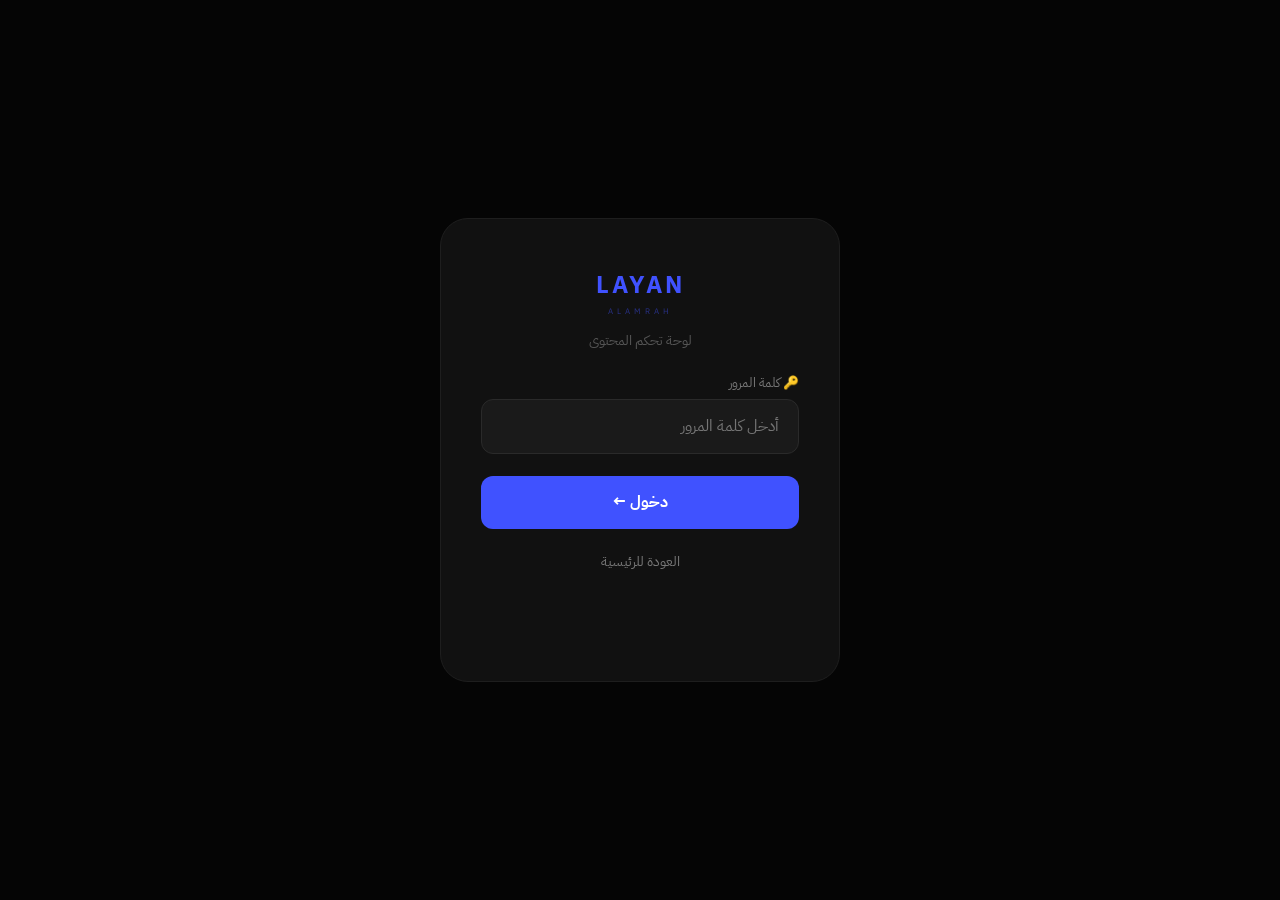
<file: Admin.html>
<!DOCTYPE html>
<html lang="ar" dir="rtl">

<head>
    <meta charset="UTF-8">
    <meta name="viewport" content="width=device-width, initial-scale=1.0">
    <title>لوحة التحكم — ليان آل عمره</title>
    <link href="https://fonts.googleapis.com/css2?family=IBM+Plex+Sans+Arabic:wght@300;400;500;600;700&display=swap"
        rel="stylesheet">

    <style>
        /* =========================================
           1. المتغيرات والأساسيات
           ========================================= */
        :root {
            --blue: #4052FF;
            --black: #050505;
            --white: #fff;
            --surface: #f7f7f5;
            --border: #e5e5e5;
            --muted: #888;
            --red: #ef4444;
            --sidebar-w: 260px;
        }

        * {
            margin: 0;
            padding: 0;
            box-sizing: border-box;
        }

        body {
            font-family: 'IBM Plex Sans Arabic', sans-serif;
            background: var(--surface);
            color: var(--black);
            direction: rtl;
            min-height: 100vh;
        }

        /* =========================================
           2. شاشة تسجيل الدخول (Login)
           ========================================= */
        #loginScreen {
            position: fixed;
            inset: 0;
            background: var(--black);
            display: flex;
            align-items: center;
            justify-content: center;
            z-index: 9999;
        }

        .login-box {
            background: #111;
            border: 1px solid #1e1e1e;
            border-radius: 28px;
            padding: 3rem 2.5rem;
            width: 100%;
            max-width: 400px;
            display: flex;
            flex-direction: column;
            gap: 1.4rem;
        }

        .login-brand {
            text-align: center;
        }

        .login-brand .b1 {
            font-size: 1.5rem;
            font-weight: 700;
            color: var(--blue);
            letter-spacing: 3px;
        }

        .login-brand .b2 {
            font-size: 0.5rem;
            letter-spacing: 4px;
            color: var(--blue);
            opacity: 0.5;
            display: block;
            margin-top: 2px;
        }

        .login-brand p {
            font-size: 0.85rem;
            color: #555;
            margin-top: 0.8rem;
        }

        .login-label {
            font-size: 0.8rem;
            color: #777;
            margin-bottom: 0.4rem;
            display: block;
        }

        .login-input {
            background: #1a1a1a;
            border: 1.5px solid #2a2a2a;
            border-radius: 12px;
            padding: 0.9rem 1.2rem;
            font-size: 1rem;
            color: #fff;
            width: 100%;
            font-family: inherit;
            transition: 0.2s;
        }

        .login-input:focus {
            outline: none;
            border-color: var(--blue);
        }

        .login-input.shake {
            animation: shake 0.3s ease;
            border-color: var(--red);
        }

        @keyframes shake {

            0%,
            100% {
                transform: translateX(0)
            }

            25% {
                transform: translateX(-8px)
            }

            75% {
                transform: translateX(8px)
            }
        }

        .login-btn {
            background: var(--blue);
            color: #fff;
            border: none;
            border-radius: 12px;
            padding: 0.9rem;
            font-size: 1rem;
            font-weight: 700;
            cursor: pointer;
            font-family: inherit;
            transition: 0.2s;
            width: 100%;
        }

        .login-btn:hover {
            opacity: 0.85;
        }

        .login-error {
            font-size: 0.82rem;
            color: var(--red);
            text-align: center;
            min-height: 1rem;
        }

        .login-hint {
            font-size: 0.75rem;
            color: #333;
            text-align: center;
        }

        /* =========================================
           3. تخطيط لوحة التحكم (Layout & Sidebar)
           ========================================= */
        #adminApp {
            display: none;
        }

        .sidebar {
            width: var(--sidebar-w);
            background: var(--black);
            color: var(--white);
            position: fixed;
            top: 0;
            right: 0;
            height: 100vh;
            display: flex;
            flex-direction: column;
            overflow-y: auto;
            z-index: 100;
        }

        .sb-brand {
            padding: 1.8rem 1.5rem 1.2rem;
            border-bottom: 1px solid #181818;
        }

        .sb-brand .b1 {
            font-size: 1rem;
            font-weight: 700;
            color: var(--blue);
            letter-spacing: 2px;
        }

        .sb-brand .b2 {
            font-size: 0.45rem;
            letter-spacing: 3px;
            color: var(--blue);
            opacity: 0.5;
            display: block;
        }

        .sb-brand .badge {
            display: inline-block;
            margin-top: 0.6rem;
            font-size: 0.62rem;
            background: #181818;
            color: #444;
            padding: 0.2rem 0.6rem;
            border-radius: 20px;
            letter-spacing: 1px;
        }

        .sb-nav {
            flex: 1;
            padding: 0.8rem 0;
        }

        .nav-label {
            font-size: 0.6rem;
            color: #333;
            letter-spacing: 2px;
            padding: 0.8rem 1.5rem 0.3rem;
            text-transform: uppercase;
        }

        .nav-item {
            display: flex;
            align-items: center;
            gap: 0.75rem;
            padding: 0.7rem 1.5rem;
            font-size: 0.87rem;
            color: #666;
            cursor: pointer;
            transition: 0.15s;
            border-right: 3px solid transparent;
            user-select: none;
        }

        .nav-item:hover,
        .nav-item.active {
            color: var(--white);
            background: #0c0c0c;
        }

        .nav-item.active {
            border-right-color: var(--blue);
        }

        .nav-item .ico {
            width: 18px;
            text-align: center;
            font-size: 0.95rem;
        }

        .sb-foot {
            padding: 1rem 1.5rem;
            border-top: 1px solid #181818;
            display: flex;
            flex-direction: column;
            gap: 0.5rem;
        }

        .prev-link,
        .logout-btn {
            display: flex;
            align-items: center;
            justify-content: center;
            gap: 0.4rem;
            border: 1px solid #222;
            border-radius: 8px;
            padding: 0.55rem;
            font-size: 0.8rem;
            color: #555;
            text-decoration: none;
            transition: 0.2s;
            font-family: inherit;
            background: none;
            cursor: pointer;
            width: 100%;
        }

        .prev-link:hover {
            border-color: var(--blue);
            color: var(--blue);
        }

        .logout-btn:hover {
            border-color: var(--red);
            color: var(--red);
        }

        .admin-main {
            margin-right: var(--sidebar-w);
            min-height: 100vh;
            padding: 2rem;
        }

        .topbar {
            display: flex;
            align-items: center;
            justify-content: space-between;
            margin-bottom: 2rem;
            flex-wrap: wrap;
            gap: 1rem;
        }

        .topbar h1 {
            font-size: 1.4rem;
            font-weight: 700;
        }

        .topbar p {
            font-size: 0.82rem;
            color: var(--muted);
            margin-top: 0.2rem;
        }

        .save-btn {
            background: var(--blue);
            color: #fff;
            border: none;
            border-radius: 12px;
            padding: 0.7rem 1.8rem;
            font-size: 0.9rem;
            font-weight: 700;
            cursor: pointer;
            font-family: inherit;
            transition: 0.2s;
            white-space: nowrap;
        }

        .save-btn:hover {
            opacity: 0.85;
        }

        /* =========================================
           4. اللوحات والبطاقات (Panels & Cards)
           ========================================= */
        .panel {
            display: none;
        }

        .panel.active {
            display: block;
            animation: fadeUp 0.2s ease;
        }

        @keyframes fadeUp {
            from {
                opacity: 0;
                transform: translateY(8px)
            }

            to {
                opacity: 1;
                transform: translateY(0)
            }
        }

        .card {
            background: var(--white);
            border: 1px solid var(--border);
            border-radius: 18px;
            margin-bottom: 1.5rem;
            overflow: hidden;
        }

        .card-head {
            display: flex;
            align-items: center;
            justify-content: space-between;
            padding: 1rem 1.5rem;
            border-bottom: 1px solid var(--border);
            cursor: pointer;
            user-select: none;
        }

        .card-head h3 {
            font-size: 0.92rem;
            font-weight: 700;
            display: flex;
            align-items: center;
            gap: 0.5rem;
        }

        .chevron {
            color: var(--muted);
            transition: transform 0.2s;
            font-size: 0.7rem;
        }

        .card-head.open .chevron {
            transform: rotate(180deg);
        }

        .card-body {
            padding: 1.5rem;
        }

        .card-body.collapsed {
            display: none;
        }

        /* =========================================
           5. النماذج والأدوات (Forms & Tools)
           ========================================= */
        .f {
            display: flex;
            flex-direction: column;
            gap: 0.4rem;
            margin-bottom: 1.1rem;
        }

        .f:last-child {
            margin-bottom: 0;
        }

        .f label {
            font-size: 0.78rem;
            font-weight: 600;
            color: #555;
        }

        .f input,
        .f textarea {
            border: 1px solid var(--border);
            border-radius: 10px;
            padding: 0.65rem 1rem;
            font-size: 0.9rem;
            font-family: inherit;
            direction: rtl;
            transition: 0.2s;
            color: var(--black);
            width: 100%;
        }

        .f input:focus,
        .f textarea:focus {
            outline: none;
            border-color: var(--blue);
        }

        .f textarea {
            resize: vertical;
            min-height: 75px;
        }

        .fg2 {
            display: grid;
            grid-template-columns: 1fr 1fr;
            gap: 1rem;
        }

        .rep-item {
            background: var(--surface);
            border: 1px solid var(--border);
            border-radius: 12px;
            padding: 1rem;
            margin-bottom: 0.75rem;
        }

        .rep-head {
            display: flex;
            justify-content: space-between;
            align-items: center;
            margin-bottom: 0.8rem;
        }

        .rep-num {
            font-size: 0.72rem;
            font-weight: 700;
            color: var(--blue);
        }

        .del-btn,
        .add-btn {
            font-family: inherit;
            cursor: pointer;
            transition: 0.2s;
        }

        .del-btn {
            background: none;
            border: 1px solid #eee;
            border-radius: 8px;
            padding: 0.3rem 0.7rem;
            color: #bbb;
            font-size: 0.75rem;
        }

        .del-btn:hover {
            border-color: var(--red);
            color: var(--red);
            background: #fff5f5;
        }

        .add-btn {
            background: none;
            border: 1.5px dashed var(--border);
            border-radius: 10px;
            padding: 0.6rem 1rem;
            font-size: 0.82rem;
            color: var(--muted);
            width: 100%;
        }

        .add-btn:hover {
            border-color: var(--blue);
            color: var(--blue);
            background: #f0f2ff;
        }

        .tool-item-row {
            background: var(--surface);
            border: 1px solid var(--border);
            border-radius: 12px;
            padding: 0.9rem 1rem;
            margin-bottom: 0.75rem;
            display: flex;
            gap: 0.75rem;
            align-items: center;
            flex-wrap: wrap;
        }

        .tool-item-row input,
        .tool-item-row select {
            border: 1px solid var(--border);
            border-radius: 8px;
            padding: 0.5rem 0.8rem;
            font-size: 0.85rem;
            font-family: inherit;
        }

        .tool-item-row input {
            flex: 1;
            min-width: 80px;
        }

        .tool-item-row select {
            background: #fff;
            color: #444;
            cursor: pointer;
        }

        .tool-item-row input:focus,
        .tool-item-row select:focus {
            outline: none;
            border-color: var(--blue);
        }

        .sec-card {
            background: var(--white);
            border: 1px solid var(--border);
            border-radius: 18px;
            padding: 2rem;
            max-width: 480px;
        }

        .sec-card h3 {
            font-size: 1rem;
            font-weight: 700;
            margin-bottom: 1.2rem;
        }

        /* =========================================
           6. أزرار اللغات والإشعارات (Tabs & Toast)
           ========================================= */
        .lang-tabs {
            display: flex;
            gap: 0.5rem;
            margin-bottom: 1.5rem;
        }

        .lang-tab {
            flex: 1;
            padding: 0.6rem;
            border: 1.5px solid var(--border);
            border-radius: 10px;
            font-size: 0.85rem;
            font-weight: 700;
            cursor: pointer;
            background: none;
            font-family: inherit;
            color: var(--muted);
            transition: 0.2s;
            text-align: center;
        }

        .lang-tab.active,
        .lang-tab:hover {
            border-color: var(--blue);
            color: var(--blue);
        }

        .lang-tab.active {
            background: var(--blue);
            color: #fff;
        }

        .toast {
            position: fixed;
            bottom: 2rem;
            left: 50%;
            transform: translateX(-50%) translateY(120px);
            background: var(--black);
            color: var(--white);
            padding: 0.75rem 1.8rem;
            border-radius: 50px;
            font-size: 0.88rem;
            font-weight: 600;
            z-index: 9998;
            transition: transform 0.3s ease;
            pointer-events: none;
        }

        .toast.show {
            transform: translateX(-50%) translateY(0);
        }

        .toast.ok {
            background: #16a34a;
        }

        .toast.err {
            background: var(--red);
        }

        /* =========================================
           ✨ تصميم المحرر المرئي (WYSIWYG) الجديد ✨
           ========================================= */
        .rich-editor {
            border: 1px solid var(--border);
            border-radius: 10px;
            padding: 1.5rem;
            min-height: 250px;
            background: #fff;
            overflow-y: auto;
            outline: none;
            font-size: 1.05rem;
            line-height: 1.8;
            color: var(--black);
            direction: auto;
        }

        .rich-editor:empty:before {
            content: attr(placeholder);
            color: #aaa;
            pointer-events: none;
            display: block;
        }

        .rich-editor img {
            max-width: 100%;
            height: auto;
            border-radius: 8px;
            margin: 15px 0;
            display: block;
            box-shadow: 0 4px 15px rgba(0, 0, 0, 0.08);
        }

        .rich-editor h2 {
            font-size: 1.6rem;
            margin: 1.5rem 0 0.5rem;
            color: var(--blue);
            font-weight: bold;
        }

        .rich-editor h3 {
            font-size: 1.3rem;
            margin: 1rem 0 0.5rem;
            font-weight: bold;
        }

        .rich-editor ul,
        .rich-editor ol {
            padding-right: 1.5rem;
            margin-bottom: 1rem;
        }

        @media(max-width:768px) {
            .sidebar {
                width: 100%;
                height: auto;
                position: relative;
            }

            .admin-main {
                margin-right: 0;
            }

            .fg2 {
                grid-template-columns: 1fr;
            }
        }
    </style>
</head>

<body>

    <div id="loginScreen">
        <div class="login-box">
            <div class="login-brand">
                <span class="b1">LAYAN</span><span class="b2">ALAMRAH</span>
                <p>لوحة تحكم المحتوى</p>
            </div>
            <div>
                <label class="login-label">🔑 كلمة المرور</label>
                <input type="password" class="login-input" id="passInput" placeholder="أدخل كلمة المرور"
                    autocomplete="current-password" />
            </div>
            <button class="login-btn" id="loginBtn">دخول ←</button>
            <a href="index.html" style="color:#777; text-align:center; font-size:0.85rem; text-decoration:none;">العودة
                للرئيسية</a>
            <div class="login-error" id="loginErr"></div>
            <div class="login-hint" id="loginHint"></div>
        </div>
    </div>

    <div id="adminApp">
        <div style="display:flex;min-height:100vh;">

            <aside class="sidebar">
                <div class="sb-brand">
                    <span class="b1">LAYAN</span><span class="b2">ALAMRAH</span>
                    <span class="badge">ADMIN PANEL</span>
                </div>
                <nav class="sb-nav">
                    <div class="nav-label">الصفحة الرئيسية</div>
                    <div class="nav-item active" data-panel="hero"><span class="ico">🏠</span> الهوية والهيرو</div>
                    <div class="nav-item" data-panel="services"><span class="ico">⚡</span> الخدمات</div>
                    <div class="nav-item" data-panel="tools"><span class="ico">🛠</span> Core Tools</div>
                    <div class="nav-item" data-panel="about"><span class="ico">👤</span> About Me</div>
                    <div class="nav-item" data-panel="stories"><span class="ico">🏆</span> Success Stories</div>
                    <div class="nav-item" data-panel="footer"><span class="ico">📬</span> Footer & Contact</div>

                    <div class="nav-label">المدونة</div>
                    <div class="nav-item" data-panel="blog"><span class="ico">✍️</span> إدارة المقالات</div>

                    <div class="nav-label">الإعدادات</div>
                    <div class="nav-item" data-panel="security"><span class="ico">🔒</span> كلمة المرور</div>
                </nav>
                <div class="sb-foot">
                    <a href="index.html" target="_blank" class="prev-link">👁 معاينة الموقع</a>
                    <button class="logout-btn" id="logoutBtn">تسجيل الخروج</button>
                </div>
            </aside>

            <main class="admin-main">
                <div class="topbar">
                    <div>
                        <h1 id="pTitle">الهوية والهيرو</h1>
                        <p id="pSub">تعديل الألوان، صورة الهيرو، والنصوص</p>
                    </div>
                    <button class="save-btn" id="saveBtn">💾 حفظ التغييرات</button>
                </div>

                <div class="lang-tabs">
                    <button class="lang-tab active" data-lang="en">🇬🇧 English</button>
                    <button class="lang-tab" data-lang="ar">🇸🇦 العربية</button>
                </div>

                <div class="panel active" id="panel-hero">

                    <div class="card">
                        <div class="card-head open" onclick="toggleCard(this)">
                            <h3>🎨 الهوية البصرية (اللون والخلفية)</h3><span class="chevron">▼</span>
                        </div>
                        <div class="card-body">
                            <div class="f"
                                style="background: rgba(64,82,255,0.05); padding: 15px; border-radius: 8px; margin-bottom: 20px;">
                                <label style="color:var(--blue); font-weight:bold;">لون الموقع الأساسي (Theme
                                    Color)</label>
                                <p style="font-size: 0.8rem; color: #666; margin-bottom: 10px;">سيتم تغيير اللون الأزرق
                                    في كامل الموقع لهذا اللون.</p>
                                <input type="color" id="themeColor" value="#4052FF"
                                    style="width: 80px; height: 45px; cursor: pointer; border: none; border-radius: 5px; padding: 0;">
                            </div>

                            <div class="f"
                                style="background: rgba(64,82,255,0.05); padding: 15px; border-radius: 8px; margin-bottom: 0;">
                                <label style="color:var(--blue); font-weight:bold;">صورة خلفية الهيرو (القسم
                                    العلوي)</label>
                                <p style="font-size: 0.8rem; color: #666; margin-bottom: 10px;">يفضل رفع صورة بصيغة PNG
                                    وبدون خلفية لدمجها مع التصميم الأسود.</p>
                                <input type="file" id="heroImgInput" accept="image/*" onchange="uploadHeroBg(event)"
                                    style="padding: 0.5rem; background: #fff; border: 1px solid var(--border); border-radius: 8px;">
                                <div style="margin-top: 15px;">
                                    <img id="heroBgPreview"
                                        style="max-width: 250px; display: none; background: #000; padding: 10px; border-radius: 12px; margin-bottom: 10px; border: 1px solid #333;">
                                    <button onclick="removeHeroBg()" type="button" class="del-btn"
                                        style="color: var(--red); border-color: var(--red);">🗑 إزالة الصورة والعودة
                                        للأساسي</button>
                                </div>
                            </div>
                        </div>
                    </div>

                    <div class="card">
                        <div class="card-head open" onclick="toggleCard(this)">
                            <h3>🏠 النصوص الرئيسية</h3><span class="chevron">▼</span>
                        </div>
                        <div class="card-body">
                            <div class="f"><label>السطر الأول — اسمك (يظهر باللون الأساسي)</label><input
                                    id="heroGreeting" type="text" /></div>
                            <div class="fg2">
                                <div class="f"><label>العنوان الكبير — السطر الأول</label><input id="heroTitle1"
                                        type="text" /></div>
                                <div class="f"><label>العنوان الكبير — السطر الثاني</label><input id="heroTitle2"
                                        type="text" /></div>
                            </div>
                            <div class="f"><label>نص زر Get in Touch</label><input id="heroBtnText" type="text" /></div>
                        </div>
                    </div>
                </div>

                <div class="panel" id="panel-services">
                    <div class="card">
                        <div class="card-head open" onclick="toggleCard(this)">
                            <h3>⚡ الخدمات</h3><span class="chevron">▼</span>
                        </div>
                        <div class="card-body">
                            <div id="servRep"></div>
                            <button class="add-btn" onclick="addService()">+ إضافة خدمة</button>
                        </div>
                    </div>
                </div>

                <div class="panel" id="panel-tools">
                    <div class="card">
                        <div class="card-head open" onclick="toggleCard(this)">
                            <h3>🛠 Core Tools</h3><span class="chevron">▼</span>
                        </div>
                        <div class="card-body">
                            <div class="f"
                                style="background: rgba(64,82,255,0.05); padding: 15px; border-radius: 8px; margin-bottom: 20px;">
                                <label style="color:var(--blue); font-weight:bold;">عنوان القسم الرئيسي بالموقع (Core
                                    Tools)</label>
                                <input type="text" id="secTitleTools"
                                    onchange="if(!content[editLang].titles) content[editLang].titles={}; content[editLang].titles.tools=this.value" />
                            </div>
                            <p style="font-size:0.82rem;color:var(--muted);margin-bottom:1.2rem;line-height:1.6;">
                                الأدوات المعروضة في قسم Core Tools.<br>
                                <b>text</b> = مربع نصي (مثل Ai) &nbsp;|&nbsp; <b>image</b> = صورة مخصصة &nbsp;|&nbsp;
                                <b>icon+text</b> = أيقونة SVG + نص
                            </p>
                            <div id="toolsRep"></div>
                            <button class="add-btn" onclick="addTool()">+ إضافة أداة</button>
                        </div>
                    </div>
                </div>

                <div class="panel" id="panel-about">
                    <div class="card">
                        <div class="card-head open" onclick="toggleCard(this)">
                            <h3>👤 بطاقات About Me</h3><span class="chevron">▼</span>
                        </div>
                        <div class="card-body">
                            <div class="f"
                                style="background: rgba(64,82,255,0.05); padding: 15px; border-radius: 8px; margin-bottom: 20px;">
                                <label style="color:var(--blue); font-weight:bold;">عنوان القسم الرئيسي بالموقع (About
                                    Me)</label>
                                <input type="text" id="secTitleAbout"
                                    onchange="if(!content[editLang].titles) content[editLang].titles={}; content[editLang].titles.about=this.value" />
                            </div>
                            <div id="aboutRep"></div>
                        </div>
                    </div>
                </div>

                <div class="panel" id="panel-stories">
                    <div class="card">
                        <div class="card-head open" onclick="toggleCard(this)">
                            <h3>🏆 Success Stories</h3><span class="chevron">▼</span>
                        </div>
                        <div class="card-body">
                            <div class="f"
                                style="background: rgba(64,82,255,0.05); padding: 15px; border-radius: 8px; margin-bottom: 20px;">
                                <label style="color:var(--blue); font-weight:bold;">عنوان القسم الرئيسي بالموقع (Success
                                    Stories)</label>
                                <input type="text" id="secTitleStories"
                                    onchange="if(!content[editLang].titles) content[editLang].titles={}; content[editLang].titles.success=this.value" />
                            </div>
                            <div id="storiesRep"></div>
                            <button class="add-btn" onclick="addStory()">+ إضافة قصة</button>
                        </div>
                    </div>
                </div>

                <div class="panel" id="panel-footer">
                    <div class="card">
                        <div class="card-head open" onclick="toggleCard(this)">
                            <h3>📬 حسابات التواصل (تطبق على كامل الموقع)</h3><span class="chevron">▼</span>
                        </div>
                        <div class="card-body">
                            <div class="f"><label>عنوان قسم الفوتر</label><input id="footerTitle" type="text" /></div>
                            <div class="f"><label>البريد الإلكتروني (يفعل زر القائمة والأيقونات)</label><input
                                    id="footerEmail" type="email" dir="ltr" placeholder="email@example.com" /></div>
                            <div class="f"><label>رابط LinkedIn</label><input id="footerLinkedin" type="url" dir="ltr"
                                    placeholder="https://linkedin.com/in/..." /></div>
                            <div class="f"><label>رابط X (Twitter)</label><input id="footerTwitter" type="url" dir="ltr"
                                    placeholder="https://x.com/..." /></div>
                            <div class="f"><label>رابط Instagram</label><input id="footerInsta" type="url" dir="ltr"
                                    placeholder="https://instagram.com/..." /></div>
                        </div>
                    </div>
                </div>

                <div class="panel" id="panel-blog">
                    <div class="card">
                        <div class="card-head open" onclick="toggleCard(this)">
                            <h3>✍️ إدارة المقالات</h3><span class="chevron">▼</span>
                        </div>
                        <div class="card-body">
                            <div class="f"
                                style="background: rgba(64,82,255,0.05); padding: 15px; border-radius: 8px; margin-bottom: 20px;">
                                <label style="color:var(--blue); font-weight:bold;">عنوان القسم الرئيسي بالموقع (My
                                    Blogs)</label>
                                <input type="text" id="secTitleBlog"
                                    onchange="if(!content[editLang].titles) content[editLang].titles={}; content[editLang].titles.blog=this.value" />
                            </div>
                            <button class="add-btn" onclick="openBlogEditor(-1)"
                                style="margin-bottom: 1.5rem; border-color: var(--blue); color: var(--blue);">+ إضافة
                                مقال جديد</button>
                            <div id="adminPostsRep"></div>
                        </div>
                    </div>

                    <div class="card" id="blogEditorCard" style="display: none; border: 2px solid var(--blue);">
                        <div class="card-head">
                            <h3 id="blogEditorTitle">إضافة مقال جديد</h3>
                        </div>
                        <div class="card-body">
                            <div class="fg2">
                                <div class="f"><label>🇬🇧 عنوان المقال — English *</label><input type="text" id="postTitle" dir="ltr" placeholder="Article title in English..." /></div>
                                <div class="f"><label>🇸🇦 عنوان المقال — العربي</label><input type="text" id="postTitleAr" dir="rtl" placeholder="عنوان المقال بالعربي..." /></div>
                            </div>
                            <div class="fg2">
                                <div class="f"><label>الوسم / التصنيف</label><input type="text" id="postTag"
                                        dir="auto" /></div>
                                <div class="f"><label>وقت القراءة (بالدقائق)</label><input type="number"
                                        id="postReadTime" /></div>
                            </div>
                            <div class="f"><label>صورة الغلاف (تظهر في الرئيسية)</label>
                                <input type="file" id="postCover" accept="image/*" />
                                <img id="coverPreview"
                                    style="max-width: 150px; display: none; margin-top: 10px; border-radius: 8px; border: 1px solid #ddd;" />
                            </div>
                            <div class="fg2">
                                <div class="f"><label>مقتطف قصير — English *</label><textarea id="postExcerpt" rows="2" dir="ltr" placeholder="Short excerpt in English..."></textarea></div>
                                <div class="f"><label>مقتطف قصير — العربي</label><textarea id="postExcerptAr" rows="2" dir="rtl" placeholder="مقتطف قصير بالعربي..."></textarea></div>
                            </div>

                            <!-- محرر الإنجليزي -->
                            <div class="f">
                                <label style="color:var(--blue); font-weight:bold;">🇬🇧 المحتوى الكامل — English</label>
                                <div style="display:flex; gap:5px; margin-bottom:5px; background:#f5f5f5; padding:5px; border-radius:8px; flex-wrap:wrap;">
                                    <button type="button" class="del-btn" onclick="insertBlogFormat('h2','postContent')">H2</button>
                                    <button type="button" class="del-btn" onclick="insertBlogFormat('h3','postContent')">H3</button>
                                    <button type="button" class="del-btn" onclick="insertBlogFormat('bold','postContent')"><b>B</b></button>
                                    <button type="button" class="del-btn" onclick="insertBlogFormat('bullet','postContent')">• List</button>
                                    <button type="button" class="del-btn" onclick="insertBlogFormat('divider','postContent')">— Divider</button>
                                    <input type="file" id="inlineImgUpload" accept="image/*" style="display:none">
                                    <button type="button" class="del-btn" style="color:var(--blue);border-color:var(--blue);" onclick="document.getElementById('inlineImgUpload').click()">🖼 Image</button>
                                </div>
                                <div id="postContent" contenteditable="true" dir="ltr"
                                    style="min-height:220px; padding:1rem; border:1px solid var(--border); border-radius:8px; outline:none; font-size:0.95rem; line-height:1.7; text-align:left;">
                                </div>
                            </div>

                            <!-- محرر العربي -->
                            <div class="f">
                                <label style="color:var(--blue); font-weight:bold;">🇸🇦 المحتوى الكامل — العربي</label>
                                <div style="display:flex; gap:5px; margin-bottom:5px; background:#f5f5f5; padding:5px; border-radius:8px; flex-wrap:wrap;">
                                    <button type="button" class="del-btn" onclick="insertBlogFormat('h2','postContentAr')">H2</button>
                                    <button type="button" class="del-btn" onclick="insertBlogFormat('h3','postContentAr')">H3</button>
                                    <button type="button" class="del-btn" onclick="insertBlogFormat('bold','postContentAr')"><b>B</b></button>
                                    <button type="button" class="del-btn" onclick="insertBlogFormat('bullet','postContentAr')">• قائمة</button>
                                    <button type="button" class="del-btn" onclick="insertBlogFormat('divider','postContentAr')">— فاصل</button>
                                    <input type="file" id="inlineImgUploadAr" accept="image/*" style="display:none">
                                    <button type="button" class="del-btn" style="color:var(--blue);border-color:var(--blue);" onclick="document.getElementById('inlineImgUploadAr').click()">🖼 صورة</button>
                                </div>
                                <div id="postContentAr" contenteditable="true" dir="rtl"
                                    style="min-height:220px; padding:1rem; border:1px solid var(--border); border-radius:8px; outline:none; font-size:0.95rem; line-height:1.7; text-align:right;">
                                </div>
                            </div>
                            <div class="f"><label>لون البطاقة</label>
                                <input type="color" id="postColor" value="#4052FF"
                                    style="height: 40px; cursor: pointer; padding: 0;" />
                            </div>
                            <input type="hidden" id="editBlogIndex" value="-1" />
                            <div style="display: flex; gap: 1rem; margin-top: 2rem;">
                                <button class="save-btn" onclick="saveBlogPost()">💾 حفظ المقال</button>
                                <button class="del-btn" onclick="closeBlogEditor()"
                                    style="padding: 0.7rem 1.8rem;">إلغاء</button>
                            </div>
                        </div>
                    </div>
                </div>

                <div class="panel" id="panel-security">
                    <div class="sec-card">
                        <h3>🔑 تغيير كلمة المرور</h3>
                        <div class="f"><label>كلمة المرور الحالية</label><input type="password" id="curPass" /></div>
                        <div class="f"><label>كلمة المرور الجديدة (6 أحرف على الأقل)</label><input type="password"
                                id="newPass" /></div>
                        <div class="f"><label>تأكيد كلمة المرور الجديدة</label><input type="password" id="confPass" />
                        </div>
                        <button class="save-btn" style="margin-top:0.5rem" onclick="changePass()">تحديث كلمة
                            المرور</button>
                    </div>
                </div>

            </main>
        </div>
    </div>

    <div class="toast" id="toast"></div>

    <script src="Admin script.js"></script>
</body>

</html>
</file>
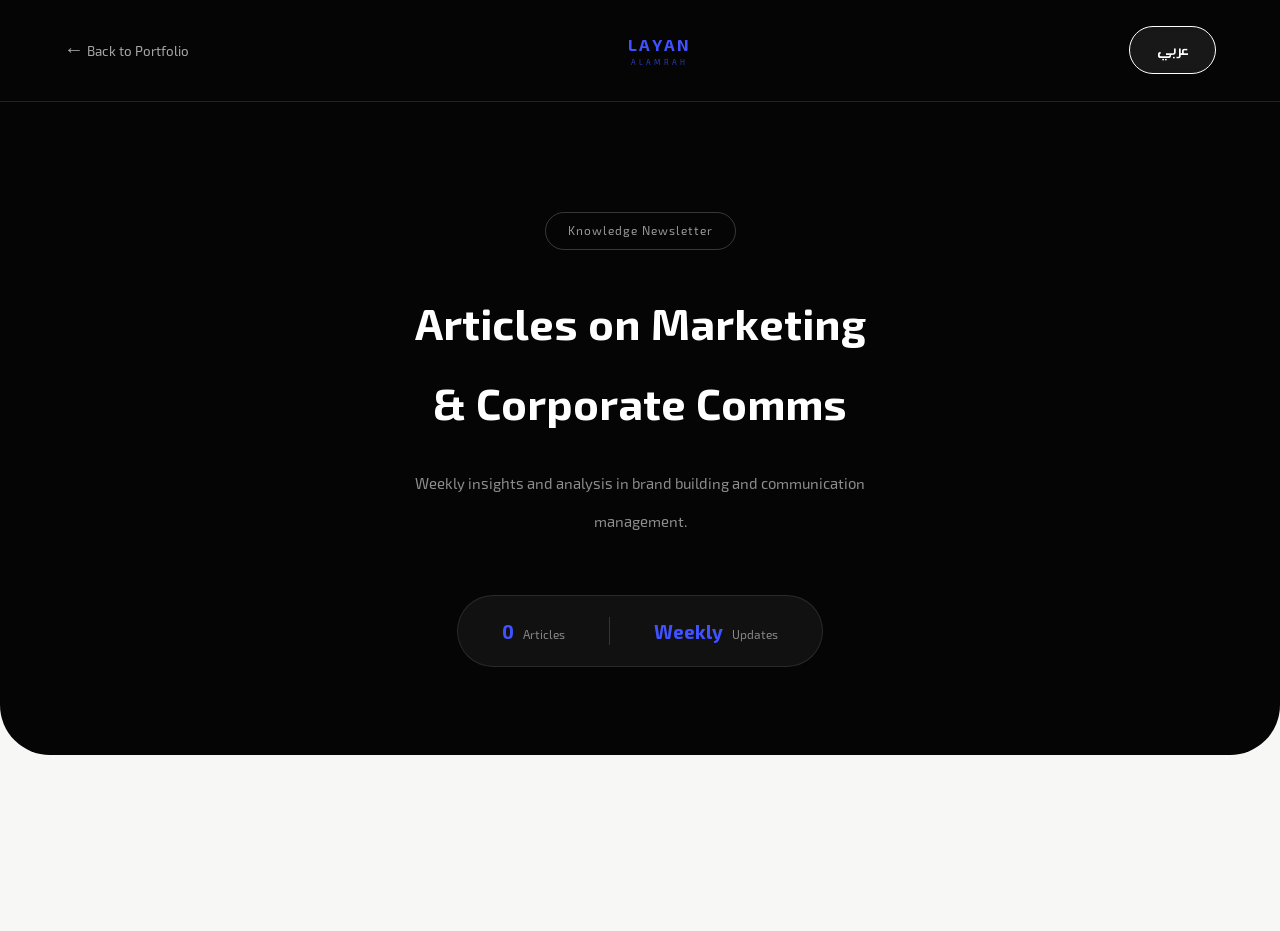
<file: blog.html>
<!DOCTYPE html>
<html lang="en" dir="ltr">
<head>
    <meta charset="UTF-8">
    <meta name="viewport" content="width=device-width, initial-scale=1.0">
    <title>Blog — Layan Alamrah</title>
    <link href="https://fonts.googleapis.com/css2?family=IBM+Plex+Sans+Arabic:wght@300;400;500;600;700&display=swap" rel="stylesheet">
    <link rel="stylesheet" href="blogStyle.css">
</head>
<body>

    <header class="blog-header">
        <a href="index.html" class="back-link" id="blogBack">&larr; Back to Portfolio</a>
        
        <div class="blog-brand">
            <span class="brand-name">LAYAN</span>
            <span class="brand-sub">ALAMRAH</span>
        </div>
        
        <div style="display: flex; gap: 1rem; align-items: center;">
            <button id="langToggle" class="btn-lang" style="color: #fff; border-color: #fff;">عربي</button>
        </div>
    </header>

    <section class="blog-hero">
        <div class="hero-label" id="heroLabel">Knowledge Newsletter</div>
        <h1 class="blog-hero-title" id="heroTitle">Articles on Marketing<br>& Corporate Comms</h1>
        <p class="blog-hero-desc" id="heroDesc">Weekly insights and analysis in brand building and communication management.</p>
        
        <div class="hero-stats">
            <div class="stat-item">
                <span class="stat-num" id="postCount">0</span>
                <span class="stat-label" id="statArticles">Articles</span>
            </div>
            <div class="stat-divider"></div>
            <div class="stat-item">
                <span class="stat-num" id="statWeekly">Weekly</span>
                <span class="stat-label" id="statUpdates">Updates</span>
            </div>
        </div>
    </section>

    <section class="posts-section">
        <div class="posts-grid" id="postsGrid">
            </div>
        
        <div class="empty-state" id="emptyState" style="display:none">
            <p id="emptyStateText">No articles yet. Check back soon!</p>
        </div>
    </section>

    <div class="modal-overlay" id="postViewModal">
        <div class="post-view-modal">
            <button class="close-post-view" id="closePostView">✕ Close</button>
            <article class="newsletter-article" id="articleContent">
                </article>
        </div>
    </div>

    <script src="blogScript.js"></script>
</body>
</html>
</file>
<file: blogStyle.css>
@font-face {
    font-family: 'Ara Hamah';
    src: url('fonts/Ara Hamah 1964 R Regular.otf') format('opentype');
    font-weight: normal;
    font-style: normal;
}

@font-face {
    font-family: 'Ara Hamah';
    src: url('fonts/AraHamah1964B-Bold.ttf') format('truetype');
    font-weight: bold;
    font-style: normal;
}

/* ==========================================
   1. المتغيرات والإعدادات العامة
   ========================================== */
:root {
    --bg-black: #050505;
    --accent-blue: #4052FF;
    --text-white: #FFFFFF;
    --bg-white: #FFFFFF;
    --text-dark: #111111;
    --text-muted: #888;
    --border: #e8e8e8;
    --surface: #f7f7f5;
}

* {
    margin: 0;
    padding: 0;
    box-sizing: border-box;
}

body {
    background: var(--surface);
    color: var(--text-dark);
    font-family: 'Ara Hamah', sans-serif;
    min-height: 100vh;
}

html {
    font-size: 22px !important;
}

a {
    text-decoration: none;
    color: inherit;
}

/* ==========================================
   2. الهيدر (Header)
   ========================================== */
.blog-header {
    background: var(--bg-black);
    display: flex;
    justify-content: space-between;
    align-items: center;
    padding: 1.2rem 5%;
    position: sticky;
    top: 0;
    z-index: 100;
    border-bottom: 1px solid #222;
}

.back-link {
    color: #aaa;
    font-size: 0.9rem;
    transition: color 0.2s;
    white-space: nowrap;
}

.back-link:hover {
    color: var(--text-white);
}

.blog-brand {
    display: flex;
    flex-direction: column;
    align-items: center;
    line-height: 1;
}

.brand-name {
    font-size: 1.1rem;
    font-weight: 700;
    color: var(--accent-blue);
    letter-spacing: 2px;
}

.brand-sub {
    font-size: 0.5rem;
    letter-spacing: 3px;
    color: var(--accent-blue);
    opacity: 0.7;
}

/* زر تغيير اللغة */
.btn-lang {
    display: flex;
    align-items: center;
    gap: 8px;
    background: rgba(255, 255, 255, 0.08);
    color: #ffffff !important;
    border: 1px solid rgba(255, 255, 255, 0.2);
    padding: 0.5rem 1.2rem;
    border-radius: 30px;
    cursor: pointer;
    font-weight: 600;
    font-size: 0.9rem;
    transition: all 0.3s cubic-bezier(0.4, 0, 0.2, 1);
    font-family: 'Ara Hamah';
    backdrop-filter: blur(5px);
}

.btn-lang:hover {
    background: #ffffff;
    color: #000000 !important;
    border-color: #ffffff;
    transform: translateY(-2px);
    box-shadow: 0 8px 20px rgba(255, 255, 255, 0.15);
}

/* ==========================================
   3. القسم الرئيسي (Blog Hero)
   ========================================== */
.blog-hero {
    background: var(--bg-black);
    color: var(--text-white);
    padding: 5rem 5% 4rem;
    text-align: center;
    border-radius: 0 0 50px 50px;
    margin-bottom: 3rem;
}

.hero-label {
    display: inline-block;
    border: 1px solid rgba(255, 255, 255, 0.2);
    color: rgba(255, 255, 255, 0.6);
    font-size: 0.8rem;
    padding: 0.35rem 1rem;
    border-radius: 20px;
    margin-bottom: 1.5rem;
    letter-spacing: 1px;
}

.blog-hero-title {
    font-size: clamp(2rem, 5vw, 3.5rem);
    font-weight: 700;
    line-height: 1.25;
    margin-bottom: 1rem;
}

.blog-hero-desc {
    color: rgba(255, 255, 255, 0.55);
    font-size: 1rem;
    max-width: 500px;
    margin: 0 auto 2.5rem;
    line-height: 1.7;
}

.hero-stats {
    display: inline-flex;
    align-items: center;
    gap: 2rem;
    background: rgba(255, 255, 255, 0.05);
    border: 1px solid rgba(255, 255, 255, 0.1);
    border-radius: 50px;
    padding: 0.8rem 2rem;
}

.stat-item {
    display: flex;
    align-items: baseline;
    gap: 0.4rem;
}

.stat-num {
    font-size: 1.3rem;
    font-weight: 700;
    color: var(--accent-blue);
}

.stat-label {
    font-size: 0.8rem;
    color: rgba(255, 255, 255, 0.5);
}

.stat-divider {
    width: 1px;
    height: 28px;
    background: rgba(255, 255, 255, 0.15);
}

/* ==========================================
   4. شبكة المقالات (Posts Grid)
   ========================================== */
.posts-section {
    max-width: 1200px;
    margin: 0 auto;
    padding: 0 5% 5rem;
}

.posts-grid {
    display: grid;
    grid-template-columns: repeat(auto-fill, minmax(340px, 1fr));
    gap: 1.5rem;
}

.empty-state {
    text-align: center;
    padding: 5rem 2rem;
    color: var(--text-muted);
    font-size: 1.1rem;
    grid-column: 1/-1;
}

/* ==========================================
   5. بطاقة المقال (Post Card)
   ========================================== */
.post-card {
    background: #fff;
    border-radius: 24px;
    overflow: hidden;
    cursor: pointer;
    transition: transform 0.25s, box-shadow 0.25s;
    border: 1px solid var(--border);
    display: flex;
    flex-direction: column;
    animation: fadeUp 0.4s ease both;
}

.post-card:hover {
    transform: translateY(-5px);
    box-shadow: 0 20px 50px rgba(0, 0, 0, 0.1);
}

@keyframes fadeUp {
    from {
        opacity: 0;
        transform: translateY(20px);
    }
    to {
        opacity: 1;
        transform: translateY(0);
    }
}

.card-color-bar {
    height: 6px;
}

.card-body {
    padding: 1.8rem;
    flex: 1;
    display: flex;
    flex-direction: column;
    gap: 1rem;
}

.card-meta {
    display: flex;
    align-items: center;
    gap: 0.8rem;
    flex-wrap: wrap;
}

.card-tag {
    font-size: 0.75rem;
    font-weight: 600;
    padding: 0.25rem 0.8rem;
    border-radius: 20px;
    color: #fff;
}

.card-date {
    font-size: 0.75rem;
    color: var(--text-muted);
}

.card-read-time {
    font-size: 0.75rem;
    color: var(--text-muted);
    margin-right: auto;
}

.card-title {
    font-size: 1.25rem;
    font-weight: 700;
    line-height: 1.4;
    color: var(--text-dark);
}

.card-excerpt {
    font-size: 0.9rem;
    color: #555;
    line-height: 1.7;
    flex: 1;
}

.card-footer {
    display: flex;
    align-items: center;
    justify-content: space-between;
    padding: 1rem 1.8rem 1.5rem;
    border-top: 1px solid #f0f0f0;
}

.read-more {
    font-size: 0.85rem;
    font-weight: 600;
    color: var(--accent-blue);
    display: flex;
    align-items: center;
    gap: 0.4rem;
}

/* ==========================================
   6. نافذة قراءة المقال (Post View Modal)
   ========================================== */
.modal-overlay {
    position: fixed;
    inset: 0;
    background: rgba(0, 0, 0, 0.7);
    backdrop-filter: blur(4px);
    z-index: 1000;
    display: none;
    align-items: center;
    justify-content: center;
    padding: 1rem;
}

.modal-overlay.active {
    display: flex;
}

.post-view-modal {
    background: #fff;
    border-radius: 24px;
    width: 100%;
    max-width: 740px;
    max-height: 93vh;
    overflow-y: auto;
    animation: slideUp 0.3s ease;
    font-family: 'Ara Hamah', sans-serif;
}

@keyframes slideUp {
    from {
        opacity: 0;
        transform: translateY(30px);
    }
    to {
        opacity: 1;
        transform: translateY(0);
    }
}

.close-post-view {
    display: flex;
    align-items: center;
    gap: 0.4rem;
    background: none;
    border: none;
    padding: 1.2rem 2rem;
    font-size: 0.85rem;
    color: #999;
    cursor: pointer;
    font-family: inherit;
    width: 100%;
    border-bottom: 1px solid var(--border);
    transition: color 0.2s;
}

.close-post-view:hover {
    color: var(--text-dark);
}

/* ---- Newsletter Article Content ---- */
.newsletter-article {
    padding: 2.5rem 3rem 4rem;
    font-family: 'Ara Hamah', sans-serif;
}

.article-header {
    margin-bottom: 2.5rem;
}

.article-meta {
    display: flex;
    align-items: center;
    gap: 1rem;
    margin-bottom: 1.5rem;
    flex-wrap: wrap;
}

.article-tag {
    font-size: 0.75rem;
    font-weight: 700;
    padding: 0.3rem 0.9rem;
    border-radius: 20px;
    color: #fff;
    text-transform: uppercase;
}

.article-date,
.article-read-time {
    font-size: 0.8rem;
    color: var(--text-muted);
}

.article-title {
    font-size: clamp(1.6rem, 4vw, 2.4rem);
    font-weight: 700;
    line-height: 1.3;
    color: var(--text-dark);
    margin-bottom: 1rem;
}

.article-excerpt {
    font-size: 1.1rem;
    color: #555;
    line-height: 1.8;
    border-right: 3px solid var(--accent-blue);
    padding-right: 1rem;
}

.article-divider {
    height: 1px;
    background: linear-gradient(to left, transparent, #ddd, transparent);
    margin: 2.5rem 0;
}

/* ==========================================
   ✨ تنسيقات نصوص المقال المحدثة (أصغر قليلاً ومتناسقة) ✨
   ========================================== */
.newsletter-content {
    font-size: 0.95rem; /* تصغير الخط الإنجليزي قليلاً */
    line-height: 2;
    color: #1a1a1a;
}

/* 🌟 حجم الخط للغة العربية 🌟 */
html[dir="rtl"] .newsletter-content {
    font-size: 1rem; /* تصغير الخط العربي ليكون أرتب */
    line-height: 2.1;
}

/* 🌟🌟 إجبار النصوص المنسوخة على أخذ خط الموقع 🌟🌟 */
.newsletter-content,
.newsletter-content * {
    font-family: 'Ara Hamah', sans-serif !important;
}

.newsletter-content p,
.newsletter-content div,
.newsletter-content span {
    margin-bottom: 1.3rem;
    font-size: inherit !important; 
    line-height: inherit !important;
}

/* تنسيق العناوين الجانبية (H2) */
.newsletter-content h2 {
    font-size: 1.3rem !important; /* تصغير العناوين لتتناسب مع النص */
    font-weight: 700;
    color: var(--accent-blue);
    margin: 2.5rem 0 1rem;
    padding-bottom: 0.5rem;
    border-bottom: 2px solid #f0f0f0;
}

/* تنسيق العناوين الفرعية (H3) */
.newsletter-content h3 {
    font-size: 1.15rem !important;
    font-weight: 600;
    color: var(--text-dark);
    margin: 2rem 0 0.8rem;
}

/* 🌟🌟 حل مشكلة الخط العريض البولد (Bold) 🌟🌟 */
.newsletter-content strong,
.newsletter-content b {
    font-weight: 700;
    color: #000;
    font-size: 1.15em !important; /* زيادة حجم الخط البولد 6% ليتساوى بصرياً مع الخط العادي */
}

.newsletter-content em {
    font-style: italic;
    color: #555;
}

/* تنسيق الاقتباسات */
.newsletter-content blockquote {
    background: rgba(64, 82, 255, 0.04);
    border-left: 4px solid var(--accent-blue);
    padding: 1.2rem 1.5rem;
    margin: 2.5rem 0;
    border-radius: 0 12px 12px 0;
    font-size: 1.05rem; /* تصغير الاقتباس للترتيب */
    color: #444;
    line-height: 1.8;
}

/* عكس اتجاه الاقتباس في اللغة العربية */
html[dir="rtl"] .newsletter-content blockquote {
    border-left: none;
    border-right: 4px solid var(--accent-blue);
    border-radius: 12px 0 0 12px;
}

.newsletter-content ul,
.newsletter-content ol {
    padding-inline-start: 1.5rem;
    margin-bottom: 1.5rem;
}

.newsletter-content li {
    margin-bottom: 0.6rem;
    line-height: 1.8;
}

.newsletter-content hr {
    border: none;
    border-top: 2px dashed #e5e5e5;
    margin: 3rem 0;
}

/* Article Footer (Author info) */
.article-footer {
    margin-top: 3rem;
    padding-top: 2rem;
    border-top: 1px solid var(--border);
    display: flex;
    align-items: center;
    justify-content: space-between;
    gap: 1rem;
    flex-wrap: wrap;
}

.author-info {
    display: flex;
    align-items: center;
    gap: 1rem;
}

.author-avatar {
    width: 44px;
    height: 44px;
    background: var(--accent-blue);
    border-radius: 50%;
    display: flex;
    align-items: center;
    justify-content: center;
    color: #fff;
    font-weight: 700;
    font-size: 1rem;
}

.author-details {
    display: flex;
    flex-direction: column;
}

.author-name {
    font-weight: 700;
    font-size: 0.9rem;
}

.author-role {
    font-size: 0.78rem;
    color: var(--text-muted);
}

/* ==========================================
   7. التجاوب مع الشاشات (Responsive)
   ========================================== */
@media (max-width: 600px) {
    .newsletter-article {
        padding: 1.5rem 1.2rem 3rem;
    }

    .posts-grid {
        grid-template-columns: 1fr;
    }

    .blog-header {
        padding: 1rem 4%;
    }
}
</file>
